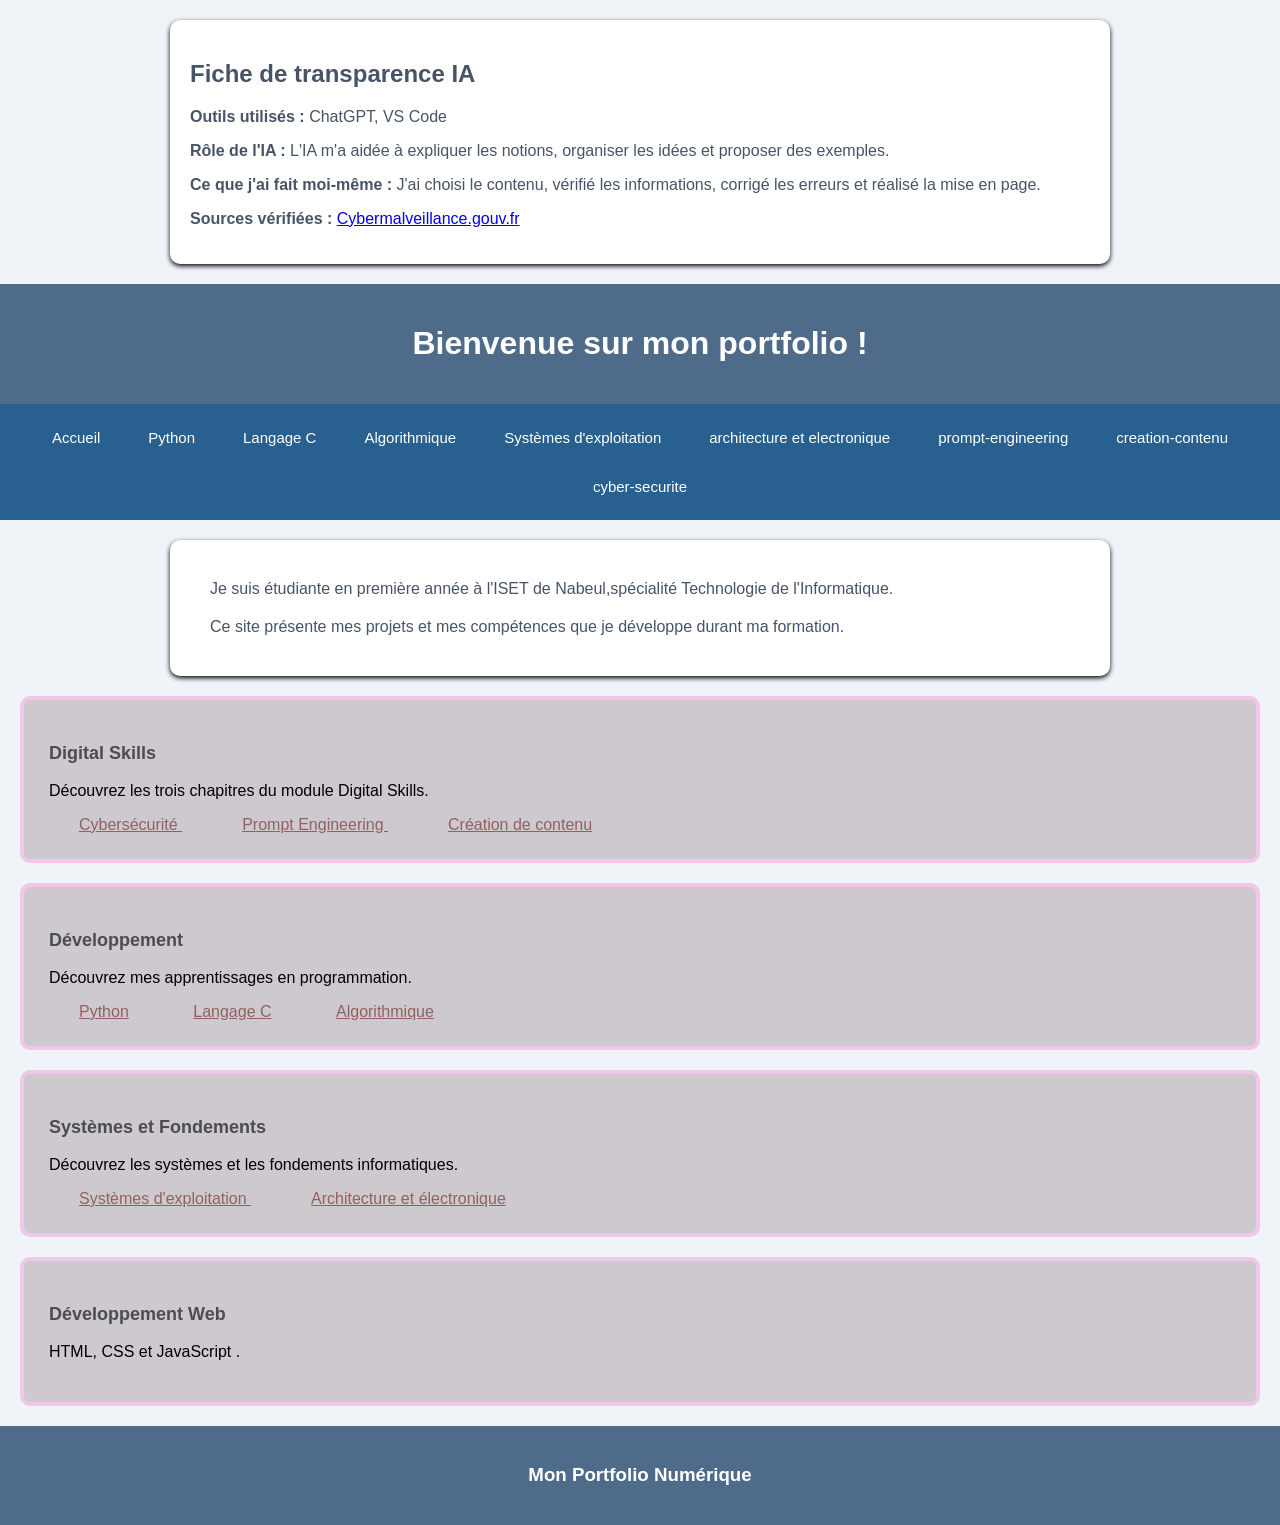
<file: index.html>
<!DOCTYPE html>
<html>
  <head>
    <title>Mon potfolio</title>
    <link rel="stylesheet" href="style.css" />
  </head>
  <section class="transparence-ia">
    <h2>Fiche de transparence IA</h2>
    <p><strong>Outils utilisés :</strong> ChatGPT, VS Code</p>
    <p><strong>Rôle de l'IA :</strong>
    L'IA m'a aidée à expliquer les notions,
    organiser les idées et proposer des exemples.</p>

    <p><strong>Ce que j'ai fait moi-même :</strong>
    J'ai choisi le contenu, vérifié les informations,
    corrigé les erreurs et réalisé la mise en page.</p>
    <p><strong>Sources vérifiées :</strong>
    <a href="https://www.cybermalveillance.gouv.fr/">
    Cybermalveillance.gouv.fr</a></p>
</section>
  <body>
    <header>
      <h1>Bienvenue sur mon portfolio !</h1>
    </header>
    <nav>
      <a href="index.html">Accueil</a>
      <a href="python.html">Python</a>
      <a href="langage-c.html">Langage C</a>
      <a href="algorithmique.html">Algorithmique</a>
      <a href="systemes-exploitation.html">Systèmes d'exploitation</a>
      <a href="architecture-electronique.html">architecture et electronique</a>    
      <a href="prompt-engineering.html">prompt-engineering</a>
      <a href="creation-contenu.html">creation-contenu</a>
      <a href="cybersecurite.html">cyber-securite</a>
    </nav>
    <main>
      <section id="accueil" class="presentation">
        <p>
          Je suis étudiante en première année à l'ISET de Nabeul,spécialité
          Technologie de l'Informatique.
        </p>
        <p>
          Ce site présente mes projets et mes compétences que je développe
          durant ma formation.
        </p>
      </section>
      <div class="carte">
        <h3>Digital Skills</h3>
        <p>Découvrez les trois chapitres du module Digital Skills.</p>
        <a href="cybersecurite.html"> Cybersécurité </a>
        <a href="prompt-engineering.html"> Prompt Engineering </a>
        <a href="creation-contenu.html"> Création de contenu </a>
      </div>
      <div class="carte">
        <h3>Développement</h3>
        <p>Découvrez mes apprentissages en programmation.</p>
        <a href="python.html">Python</a>
        <a href="langage-c.html">Langage C</a>
        <a href="algorithmique.html">Algorithmique</a>
      </div>
      <div class="carte">
        <h3>Systèmes et Fondements</h3>
        <p>Découvrez les systèmes et les fondements informatiques.</p>
        <a href="systemes-exploitation.html"> Systèmes d'exploitation </a>
        <a href="architecture-electronique.html">
          Architecture et électronique
        </a>
      </div>
      <div class="carte">
        <h3>Développement Web</h3>
          <p> HTML, CSS et JavaScript .</p>
      </div>
      </div>
    </main>
    <footer>
      <h3>Mon Portfolio Numérique</h3>
    </footer>
  </body>
</html>
</file>
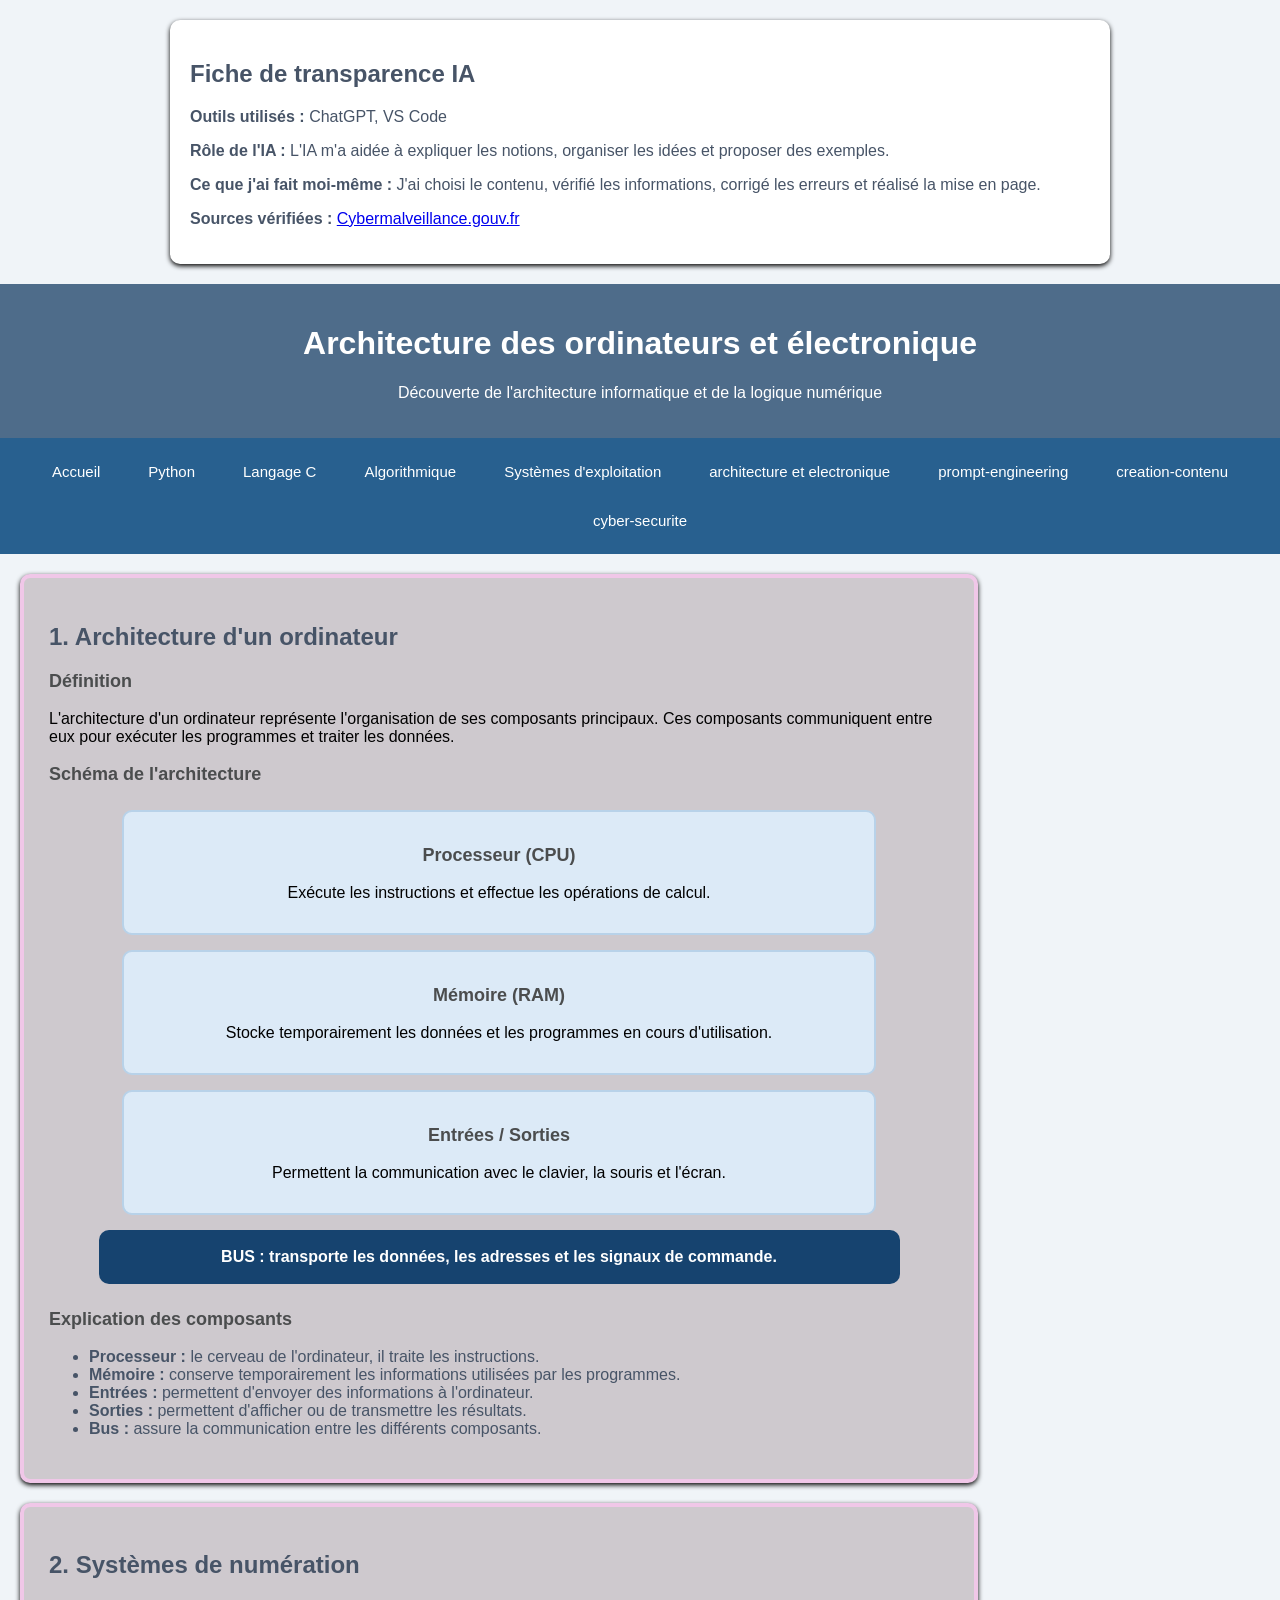
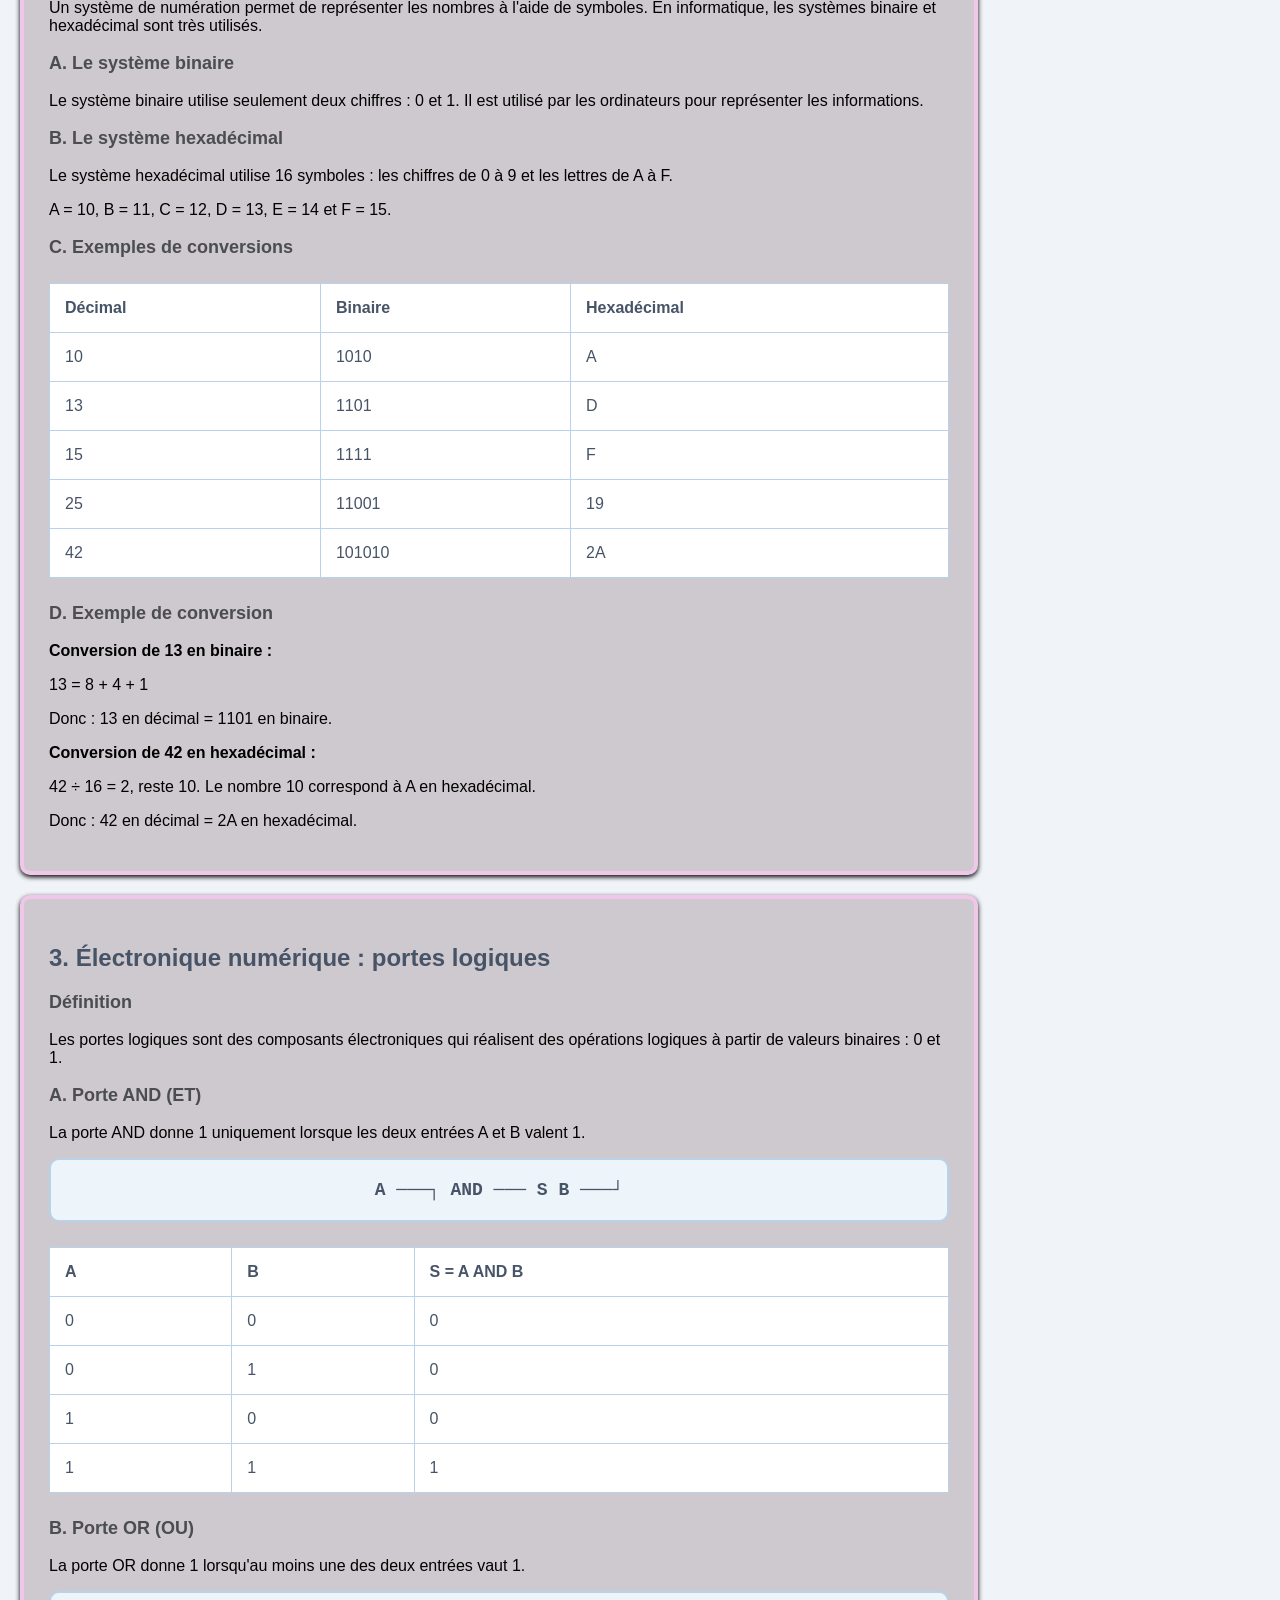
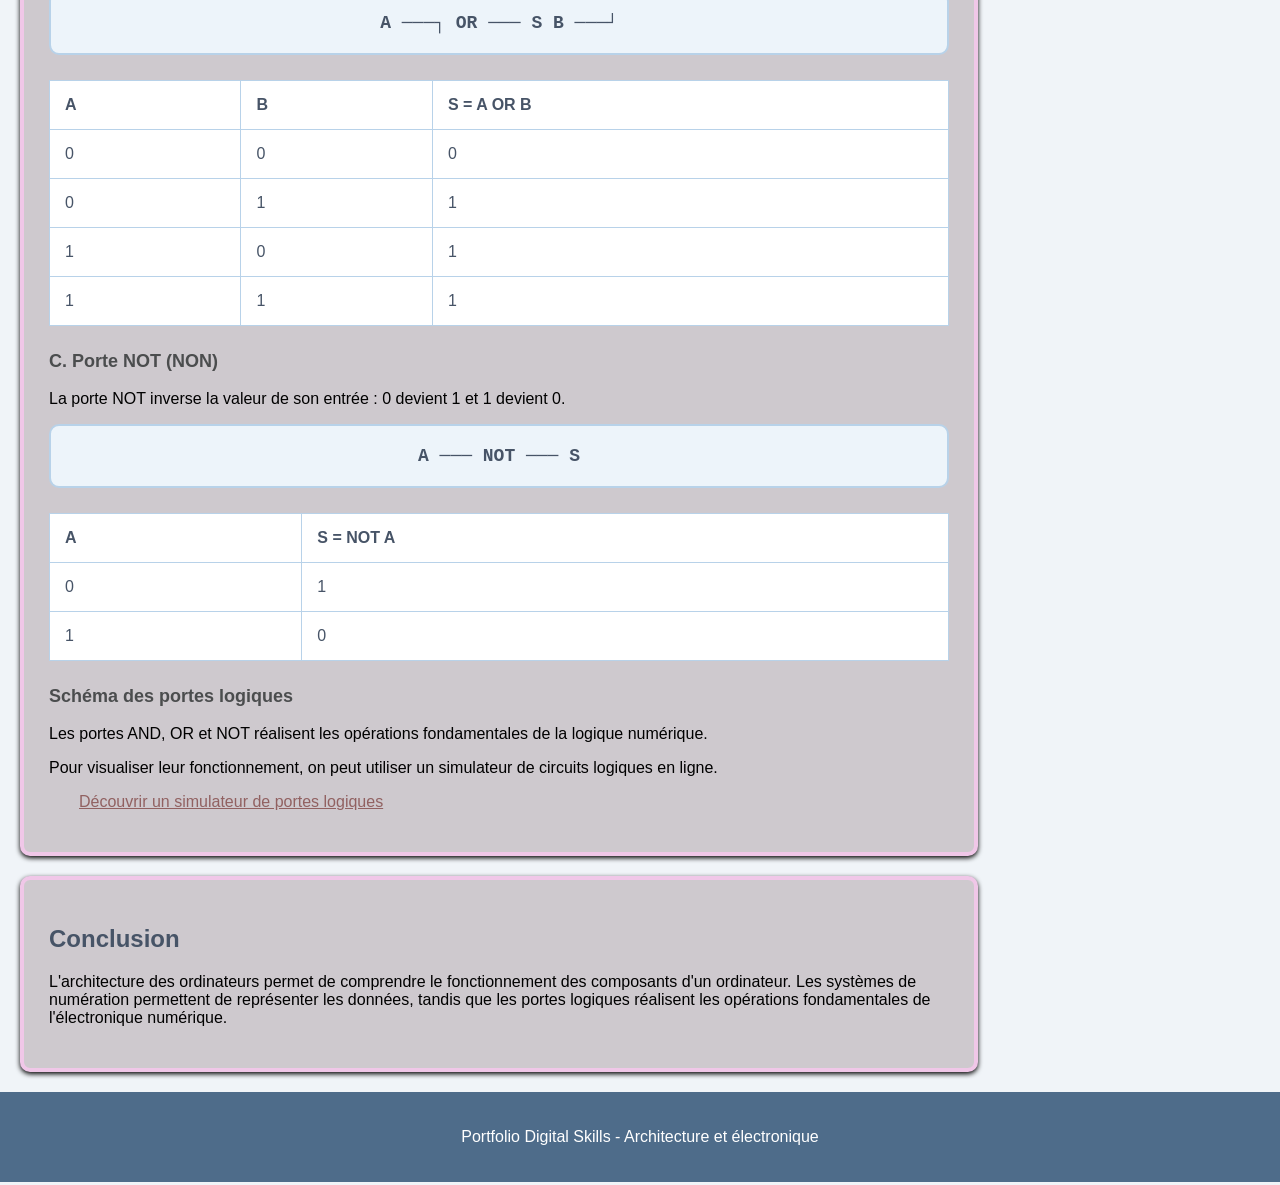
<file: architecture-electronique.html>
<!DOCTYPE html>
<html>
  <head>
    <meta charset="UTF-8" />
    <meta name="viewport" content="width=device-width, initial-scale=1.0" />
    <title>Architecture des ordinateurs et électronique</title>
    <link rel="stylesheet" href="style.css" />
  </head>
  <section class="transparence-ia">
    <h2>Fiche de transparence IA</h2>
    <p><strong>Outils utilisés :</strong> ChatGPT, VS Code</p>
    <p>
      <strong>Rôle de l'IA :</strong> L'IA m'a aidée à expliquer les notions,
      organiser les idées et proposer des exemples.
    </p>
    <p>
      <strong>Ce que j'ai fait moi-même :</strong> J'ai choisi le contenu,
      vérifié les informations, corrigé les erreurs et réalisé la mise en page.
    </p>
    <p>
      <strong>Sources vérifiées :</strong>
      <a href="https://www.cybermalveillance.gouv.fr/">
        Cybermalveillance.gouv.fr</a
      >
    </p>
  </section>
  <body>
    <header>
      <h1>Architecture des ordinateurs et électronique</h1>
      <p>
        Découverte de l'architecture informatique et de la logique numérique
      </p>
    </header>
    <nav>
      <a href="index.html">Accueil</a>
      <a href="python.html">Python</a>
      <a href="langage-c.html">Langage C</a>
      <a href="algorithmique.html">Algorithmique</a>
      <a href="systemes-exploitation.html">Systèmes d'exploitation</a>
      <a href="architecture-electronique.html">architecture et electronique</a>
      <a href="prompt-engineering.html">prompt-engineering</a>
      <a href="creation-contenu.html">creation-contenu</a>
      <a href="cybersecurite.html">cyber-securite</a>
    </nav>
    <main>
      <section class="carte">
        <h2>1. Architecture d'un ordinateur</h2>

        <h3>Définition</h3>
        <p>
          L'architecture d'un ordinateur représente l'organisation de ses
          composants principaux. Ces composants communiquent entre eux pour
          exécuter les programmes et traiter les données.
        </p>

        <h3>Schéma de l'architecture</h3>

        <div class="architecture">
          <div class="composant">
            <h3>Processeur (CPU)</h3>
            <p>
              Exécute les instructions et effectue les opérations de calcul.
            </p>
          </div>

          <div class="composant">
            <h3>Mémoire (RAM)</h3>
            <p>
              Stocke temporairement les données et les programmes en cours
              d'utilisation.
            </p>
          </div>

          <div class="composant">
            <h3>Entrées / Sorties</h3>
            <p>
              Permettent la communication avec le clavier, la souris et l'écran.
            </p>
          </div>

          <div class="bus">
            BUS : transporte les données, les adresses et les signaux de
            commande.
          </div>
        </div>

        <h3>Explication des composants</h3>

        <ul>
          <li>
            <strong>Processeur :</strong> le cerveau de l'ordinateur, il traite
            les instructions.
          </li>
          <li>
            <strong>Mémoire :</strong> conserve temporairement les informations
            utilisées par les programmes.
          </li>
          <li>
            <strong>Entrées :</strong> permettent d'envoyer des informations à
            l'ordinateur.
          </li>
          <li>
            <strong>Sorties :</strong> permettent d'afficher ou de transmettre
            les résultats.
          </li>
          <li>
            <strong>Bus :</strong> assure la communication entre les différents
            composants.
          </li>
        </ul>
      </section>
      <section class="carte">
        <h2>2. Systèmes de numération</h2>

        <p>
          Un système de numération permet de représenter les nombres à l'aide de
          symboles. En informatique, les systèmes binaire et hexadécimal sont
          très utilisés.
        </p>

        <h3>A. Le système binaire</h3>

        <p>
          Le système binaire utilise seulement deux chiffres : 0 et 1. Il est
          utilisé par les ordinateurs pour représenter les informations.
        </p>

        <h3>B. Le système hexadécimal</h3>

        <p>
          Le système hexadécimal utilise 16 symboles : les chiffres de 0 à 9 et
          les lettres de A à F.
        </p>

        <p>A = 10, B = 11, C = 12, D = 13, E = 14 et F = 15.</p>

        <h3>C. Exemples de conversions</h3>

        <table>
          <thead>
            <tr>
              <th>Décimal</th>
              <th>Binaire</th>
              <th>Hexadécimal</th>
            </tr>
          </thead>

          <tbody>
            <tr>
              <td>10</td>
              <td>1010</td>
              <td>A</td>
            </tr>

            <tr>
              <td>13</td>
              <td>1101</td>
              <td>D</td>
            </tr>

            <tr>
              <td>15</td>
              <td>1111</td>
              <td>F</td>
            </tr>

            <tr>
              <td>25</td>
              <td>11001</td>
              <td>19</td>
            </tr>

            <tr>
              <td>42</td>
              <td>101010</td>
              <td>2A</td>
            </tr>
          </tbody>
        </table>

        <h3>D. Exemple de conversion</h3>

        <p><strong>Conversion de 13 en binaire :</strong></p>

        <p>13 = 8 + 4 + 1</p>

        <p>Donc : 13 en décimal = 1101 en binaire.</p>

        <p><strong>Conversion de 42 en hexadécimal :</strong></p>

        <p>
          42 ÷ 16 = 2, reste 10. Le nombre 10 correspond à A en hexadécimal.
        </p>

        <p>Donc : 42 en décimal = 2A en hexadécimal.</p>
      </section>

      <section class="carte">
        <h2>3. Électronique numérique : portes logiques</h2>

        <h3>Définition</h3>

        <p>
          Les portes logiques sont des composants électroniques qui réalisent
          des opérations logiques à partir de valeurs binaires : 0 et 1.
        </p>

        <h3>A. Porte AND (ET)</h3>

        <p>
          La porte AND donne 1 uniquement lorsque les deux entrées A et B valent
          1.
        </p>

        <div class="porte">A ───┐ AND ─── S B ───┘</div>

        <table>
          <tr>
            <th>A</th>
            <th>B</th>
            <th>S = A AND B</th>
          </tr>
          <tr>
            <td>0</td>
            <td>0</td>
            <td>0</td>
          </tr>
          <tr>
            <td>0</td>
            <td>1</td>
            <td>0</td>
          </tr>
          <tr>
            <td>1</td>
            <td>0</td>
            <td>0</td>
          </tr>
          <tr>
            <td>1</td>
            <td>1</td>
            <td>1</td>
          </tr>
        </table>

        <h3>B. Porte OR (OU)</h3>

        <p>La porte OR donne 1 lorsqu'au moins une des deux entrées vaut 1.</p>

        <div class="porte">A ───┐ OR ─── S B ───┘</div>

        <table>
          <tr>
            <th>A</th>
            <th>B</th>
            <th>S = A OR B</th>
          </tr>
          <tr>
            <td>0</td>
            <td>0</td>
            <td>0</td>
          </tr>
          <tr>
            <td>0</td>
            <td>1</td>
            <td>1</td>
          </tr>
          <tr>
            <td>1</td>
            <td>0</td>
            <td>1</td>
          </tr>
          <tr>
            <td>1</td>
            <td>1</td>
            <td>1</td>
          </tr>
        </table>

        <h3>C. Porte NOT (NON)</h3>

        <p>
          La porte NOT inverse la valeur de son entrée : 0 devient 1 et 1
          devient 0.
        </p>

        <div class="porte">A ─── NOT ─── S</div>

        <table>
          <tr>
            <th>A</th>
            <th>S = NOT A</th>
          </tr>
          <tr>
            <td>0</td>
            <td>1</td>
          </tr>
          <tr>
            <td>1</td>
            <td>0</td>
          </tr>
        </table>

        <h3>Schéma des portes logiques</h3>

        <p>
          Les portes AND, OR et NOT réalisent les opérations fondamentales de la
          logique numérique.
        </p>

        <p>
          Pour visualiser leur fonctionnement, on peut utiliser un simulateur de
          circuits logiques en ligne.
        </p>

        <p>
          <a href="https://logic.ly/demo/" target="_blank">
            Découvrir un simulateur de portes logiques
          </a>
        </p>
      </section>
      <section class="carte">
        <h2>Conclusion</h2>
        <p>
          L'architecture des ordinateurs permet de comprendre le fonctionnement
          des composants d'un ordinateur. Les systèmes de numération permettent
          de représenter les données, tandis que les portes logiques réalisent
          les opérations fondamentales de l'électronique numérique.
        </p>
      </section>
    </main>
    <footer>
      <p>Portfolio Digital Skills - Architecture et électronique</p>
    </footer>
  </body>
</html>
</file>
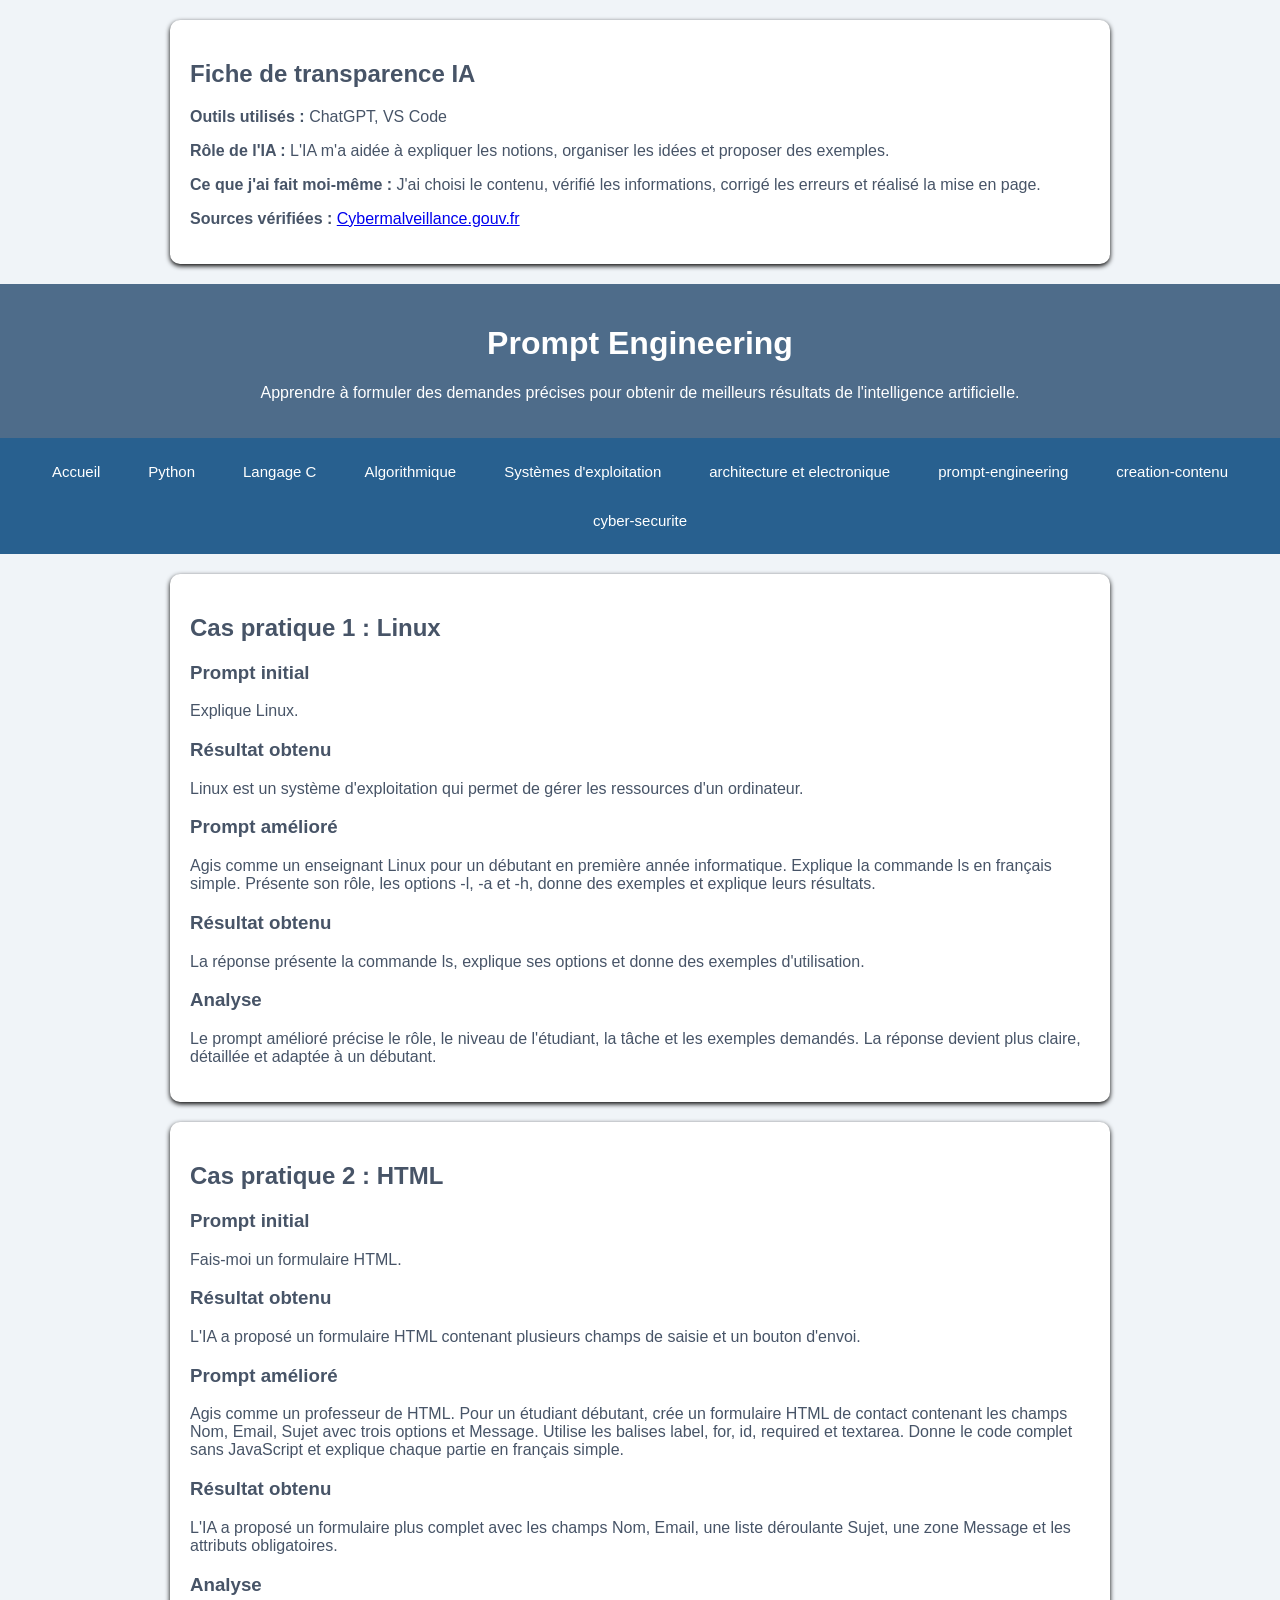
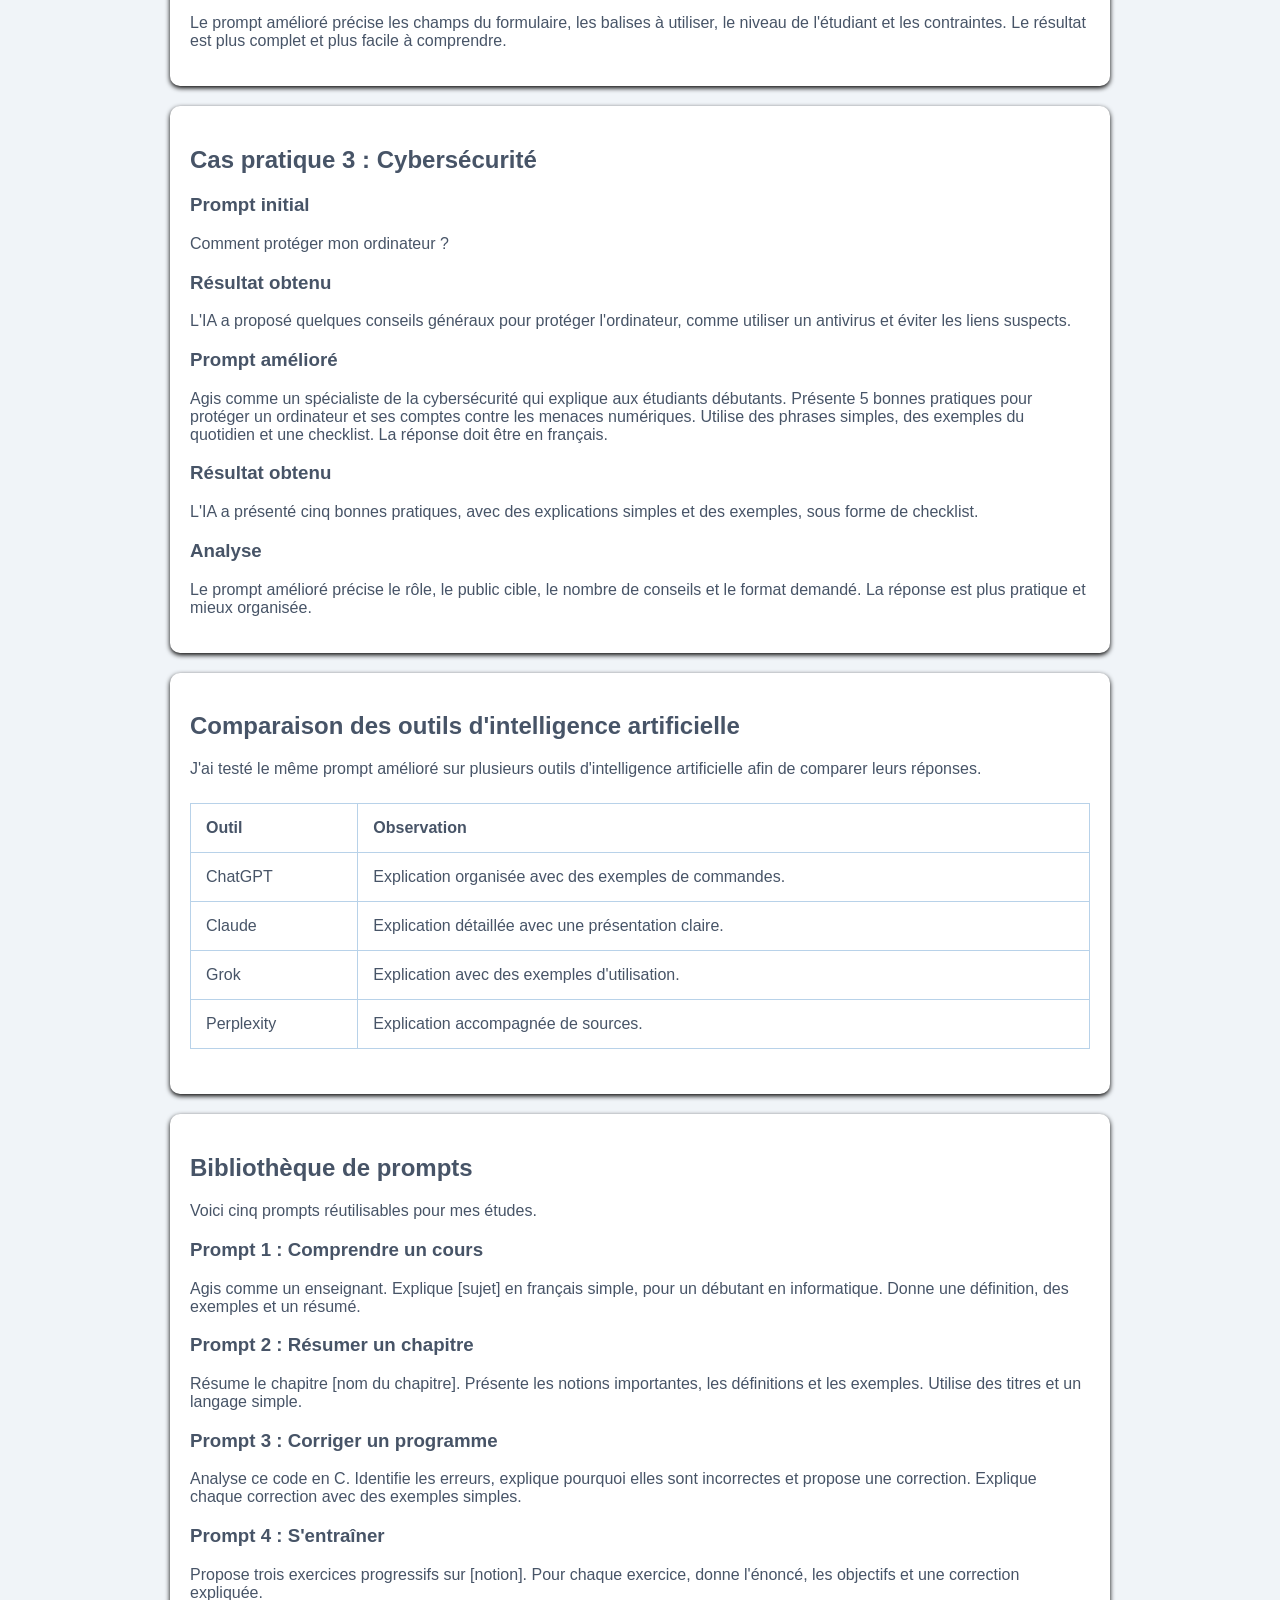
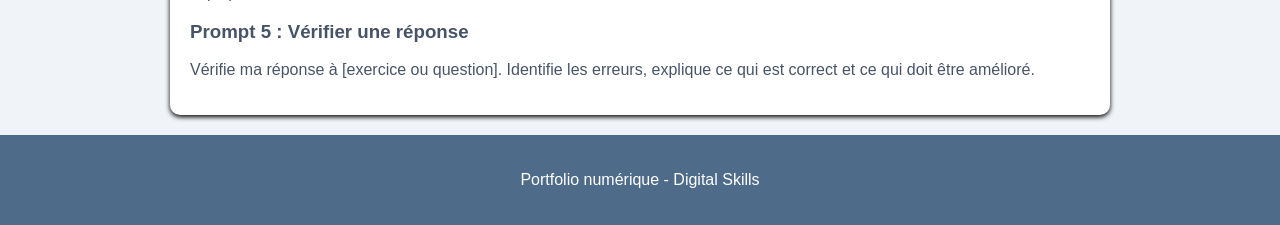
<file: prompt-engineering.html>
<!DOCTYPE html>
<html>
    <head>
        <title>Prompt Engineering</title>
        <link rel="stylesheet" href="style.css">
    </head>
    <section class="transparence-ia">
    <h2>Fiche de transparence IA</h2>
    <p><strong>Outils utilisés :</strong> ChatGPT, VS Code</p>
    <p><strong>Rôle de l'IA :</strong>
    L'IA m'a aidée à expliquer les notions,
    organiser les idées et proposer des exemples.</p>

    <p><strong>Ce que j'ai fait moi-même :</strong>
    J'ai choisi le contenu, vérifié les informations,
    corrigé les erreurs et réalisé la mise en page.</p>
    <p><strong>Sources vérifiées :</strong>
    <a href="https://www.cybermalveillance.gouv.fr/">
    Cybermalveillance.gouv.fr</a></p>
</section>
    <body>
        <header>
            <h1>Prompt Engineering</h1>
            <p>Apprendre à formuler des demandes précises pour obtenir de meilleurs résultats de l'intelligence artificielle.</p>
        </header>
        <nav>
           <a href="index.html">Accueil</a>
           <a href="python.html">Python</a>
           <a href="langage-c.html">Langage C</a>
           <a href="algorithmique.html">Algorithmique</a>
           <a href="systemes-exploitation.html">Systèmes d'exploitation</a> 
           <a href="architecture-electronique.html">architecture et electronique</a>
           <a href="prompt-engineering.html">prompt-engineering</a>
           <a href="creation-contenu.html">creation-contenu</a>
            <a href="cybersecurite.html">cyber-securite</a>
        </nav>
        <main>
            <section>
                <h2>Cas pratique 1 : Linux</h2>
                <h3>Prompt initial</h3>
                <p>Explique Linux.</p>
                <h3>Résultat obtenu</h3>
                <p>Linux est un système d'exploitation qui permet de gérer les ressources d'un ordinateur.</p>
                <h3>Prompt amélioré</h3>
                <p>Agis comme un enseignant Linux pour un débutant en première année informatique.
                Explique la commande ls en français simple. Présente son rôle,
                les options -l, -a et -h, donne des exemples et explique leurs résultats.</p>
                <h3>Résultat obtenu</h3>
                <p>La réponse présente la commande ls, explique ses options et donne des exemples d'utilisation.</p>
                <h3>Analyse</h3>
                <p>Le prompt amélioré précise le rôle, le niveau de l'étudiant,
                la tâche et les exemples demandés. La réponse devient plus claire,
                détaillée et adaptée à un débutant.</p>
            </section>
            <section>
                <h2>Cas pratique 2 : HTML</h2>
                <h3>Prompt initial</h3>
                <p>Fais-moi un formulaire HTML.</p>
                <h3>Résultat obtenu</h3>
                <p>L'IA a proposé un formulaire HTML contenant plusieurs champs
                 de saisie et un bouton d'envoi.</p>
                <h3>Prompt amélioré</h3>
                <p>
                   Agis comme un professeur de HTML. Pour un étudiant débutant,
                   crée un formulaire HTML de contact contenant les champs Nom,
                   Email, Sujet avec trois options et Message. Utilise les balises
                   label, for, id, required et textarea. Donne le code complet
                   sans JavaScript et explique chaque partie en français simple.
                </p>
                <h3>Résultat obtenu</h3>
                <p>
                L'IA a proposé un formulaire plus complet avec les champs Nom,
                Email, une liste déroulante Sujet, une zone Message et les
                attributs obligatoires.
                </p>
                <h3>Analyse</h3>
                <p>
                Le prompt amélioré précise les champs du formulaire, les balises
                à utiliser, le niveau de l'étudiant et les contraintes.
                Le résultat est plus complet et plus facile à comprendre.
                </p>
            </section>
            <section>
                <h2>Cas pratique 3 : Cybersécurité</h2>           
                <h3>Prompt initial</h3>
                <p>Comment protéger mon ordinateur ?</p>       
                <h3>Résultat obtenu</h3>
                <p>
                    L'IA a proposé quelques conseils généraux pour protéger
                    l'ordinateur, comme utiliser un antivirus et éviter les liens suspects.
                </p>           
                <h3>Prompt amélioré</h3>
                <p>
                    Agis comme un spécialiste de la cybersécurité qui explique
                    aux étudiants débutants. Présente 5 bonnes pratiques pour
                    protéger un ordinateur et ses comptes contre les menaces numériques.
                    Utilise des phrases simples, des exemples du quotidien et une checklist.
                    La réponse doit être en français.
                </p>       
                <h3>Résultat obtenu</h3>
                <p>
                    L'IA a présenté cinq bonnes pratiques, avec des explications
                    simples et des exemples, sous forme de checklist.
                </p>
                <h3>Analyse</h3>
                <p>
                    Le prompt amélioré précise le rôle, le public cible, le nombre
                    de conseils et le format demandé. La réponse est plus pratique
                    et mieux organisée.
                </p>
            </section>
            <section>
                <h2>Comparaison des outils d'intelligence artificielle</h2>           
                <p>
                    J'ai testé le même prompt amélioré sur plusieurs outils
                    d'intelligence artificielle afin de comparer leurs réponses.
                </p>           
                <table>
                    <thead>
                        <tr>
                            <th>Outil</th>
                            <th>Observation</th>
                        </tr>
                    </thead>            
                    <tbody>
                        <tr>
                            <td>ChatGPT</td>
                            <td>Explication organisée avec des exemples de commandes.</td>
                        </tr>           
                        <tr>
                            <td>Claude</td>
                            <td>Explication détaillée avec une présentation claire.</td>
                        </tr>      
                        <tr>
                            <td>Grok</td>
                            <td>Explication avec des exemples d'utilisation.</td>
                        </tr>
                        <tr>
                            <td>Perplexity</td>
                            <td>Explication accompagnée de sources.</td>
                        </tr>
                    </tbody>
                </table>
            </section>
            <section>
                <h2>Bibliothèque de prompts</h2>           
                <p>Voici cinq prompts réutilisables pour mes études.</p>           
                <article>
                    <h3>Prompt 1 : Comprendre un cours</h3>
                    <p>
                        Agis comme un enseignant. Explique [sujet] en français simple,
                        pour un débutant en informatique. Donne une définition,
                        des exemples et un résumé.
                    </p>
                </article>           
                <article>
                    <h3>Prompt 2 : Résumer un chapitre</h3>
                    <p>
                        Résume le chapitre [nom du chapitre]. Présente les notions
                        importantes, les définitions et les exemples.
                        Utilise des titres et un langage simple.
                    </p>
                </article>            
                <article>
                    <h3>Prompt 3 : Corriger un programme</h3>
                    <p>
                        Analyse ce code en C. Identifie les erreurs, explique
                        pourquoi elles sont incorrectes et propose une correction.
                        Explique chaque correction avec des exemples simples.
                    </p>
                </article>           
                <article>
                    <h3>Prompt 4 : S'entraîner</h3>
                    <p>
                        Propose trois exercices progressifs sur [notion].
                        Pour chaque exercice, donne l'énoncé, les objectifs
                        et une correction expliquée.
                    </p>
                </article>
                <article>
                    <h3>Prompt 5 : Vérifier une réponse</h3>
                    <p>
                        Vérifie ma réponse à [exercice ou question].
                        Identifie les erreurs, explique ce qui est correct
                        et ce qui doit être amélioré.
                    </p>
                </article>
            </section>
        </main>
        <footer>
            <p>Portfolio numérique - Digital Skills</p>
        </footer>
    </body>
    </html>
</html>
</file>
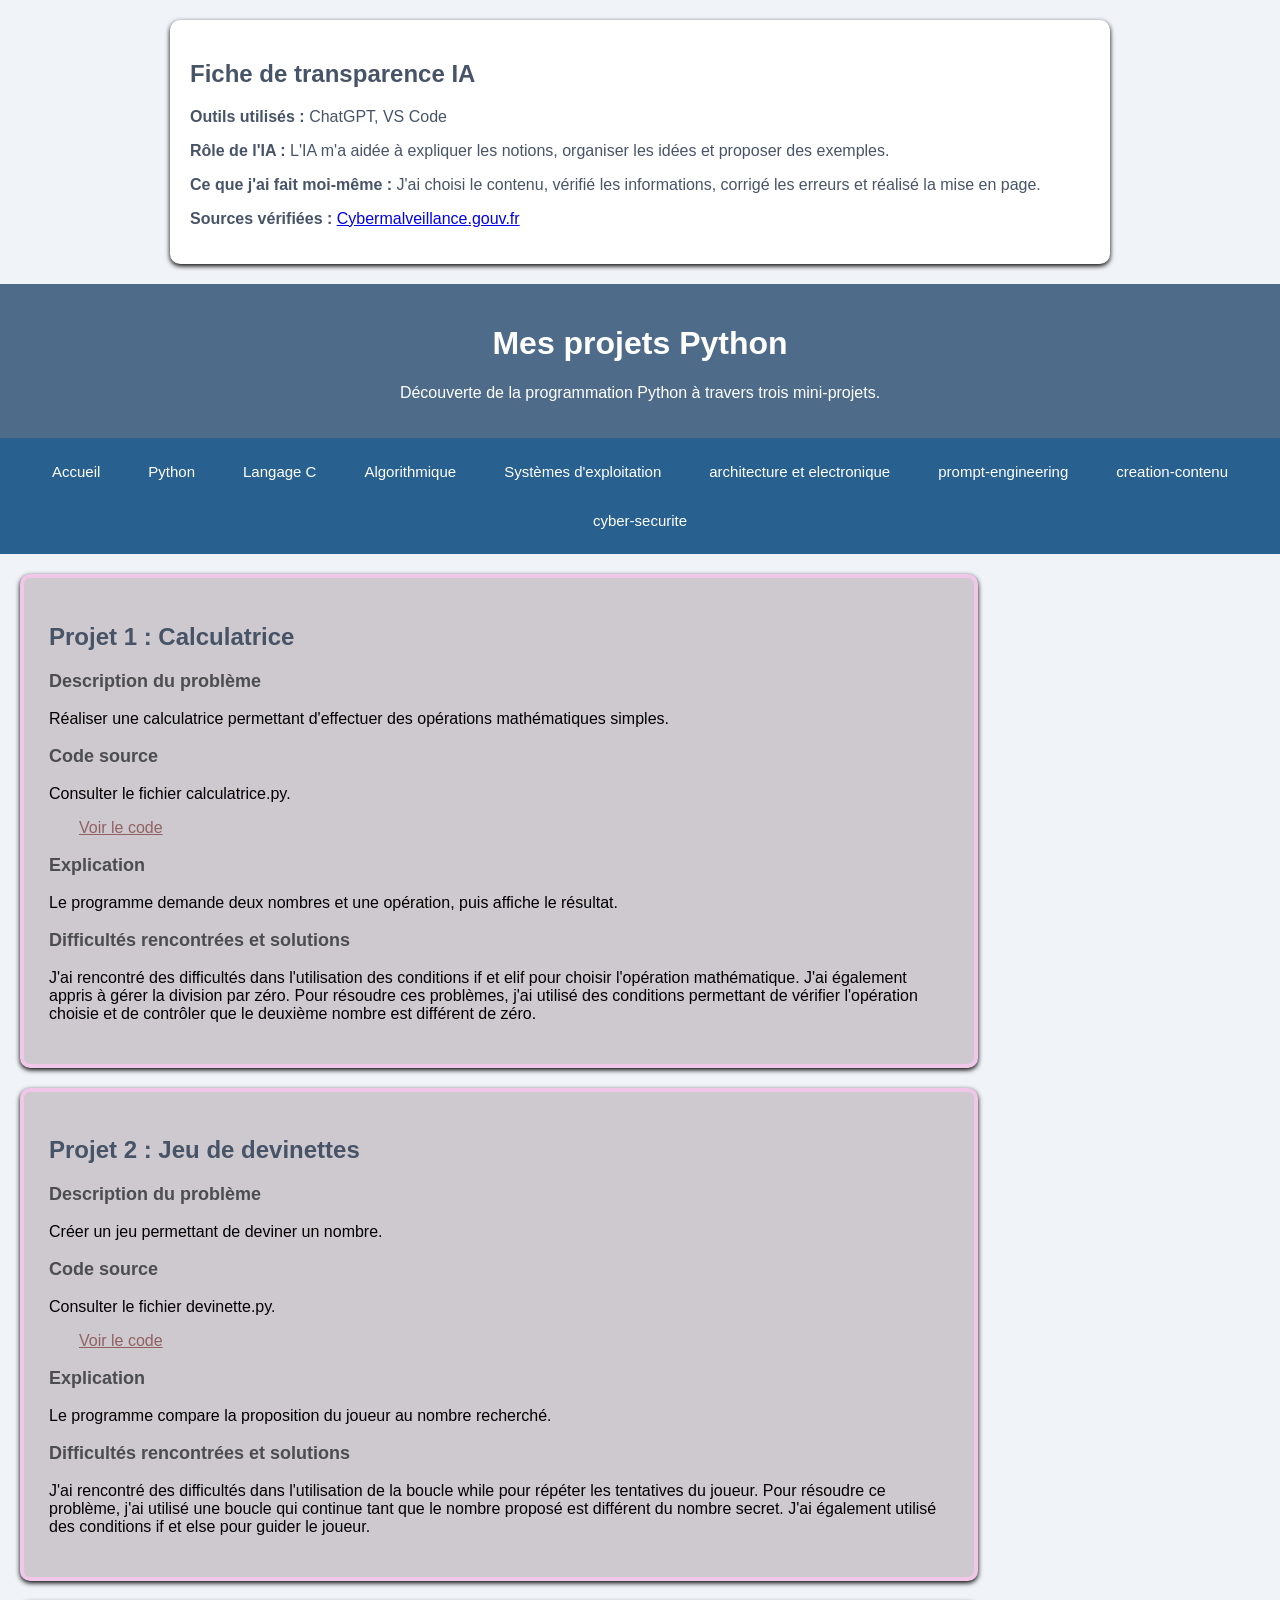
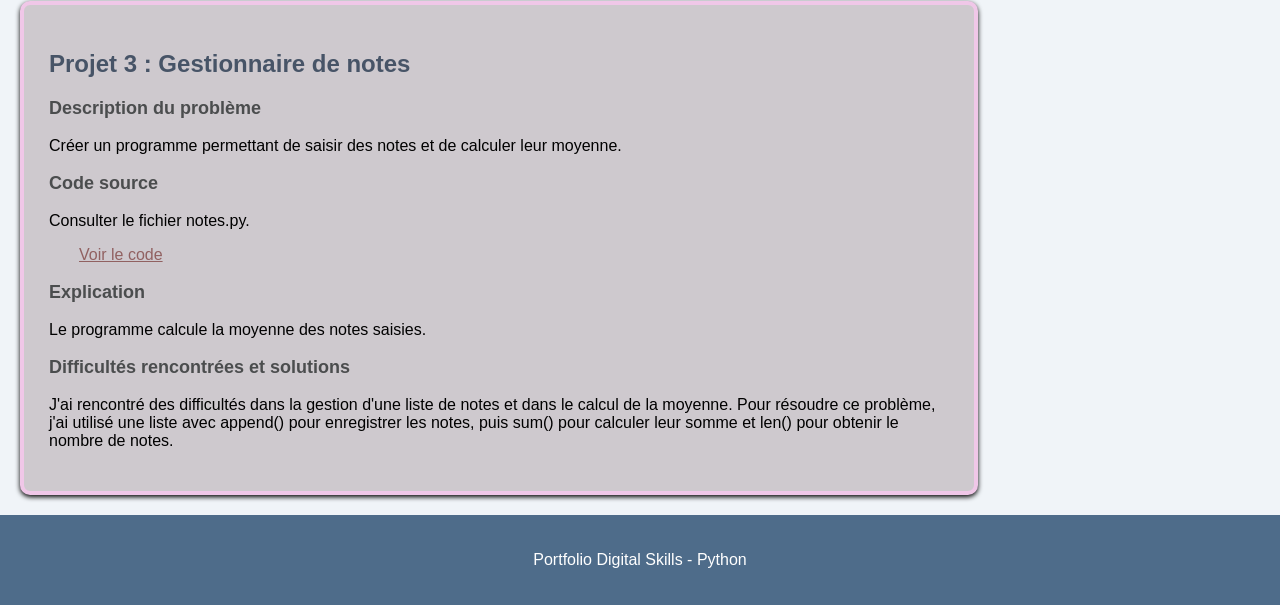
<file: python.html>
<!DOCTYPE html>
<html>
  <head>
    <meta charset="UTF-8" />
    <meta name="viewport" content="width=device-width, initial-scale=1.0" />
    <title>Mes projets Python</title>
    <link rel="stylesheet" href="style.css" />
  </head>
  <section class="transparence-ia">
    <h2>Fiche de transparence IA</h2>
    <p><strong>Outils utilisés :</strong> ChatGPT, VS Code</p>
    <p><strong>Rôle de l'IA :</strong>
    L'IA m'a aidée à expliquer les notions,
    organiser les idées et proposer des exemples.</p>

    <p><strong>Ce que j'ai fait moi-même :</strong>
    J'ai choisi le contenu, vérifié les informations,
    corrigé les erreurs et réalisé la mise en page.</p>
    <p><strong>Sources vérifiées :</strong>
    <a href="https://www.cybermalveillance.gouv.fr/">
    Cybermalveillance.gouv.fr</a></p>
</section>
  <body>
    <header>
      <h1>Mes projets Python</h1>
      <p>Découverte de la programmation Python à travers trois mini-projets.</p>
    </header>
    <nav>
      <a href="index.html">Accueil</a>
      <a href="python.html">Python</a>
      <a href="langage-c.html">Langage C</a>
      <a href="algorithmique.html">Algorithmique</a>
      <a href="systemes-exploitation.html">Systèmes d'exploitation</a>
      <a href="architecture-electronique.html">architecture et electronique</a>
      <a href="prompt-engineering.html">prompt-engineering</a>
      <a href="creation-contenu.html">creation-contenu</a>
      <a href="cybersecurite.html">cyber-securite</a>
    </nav>
    <main>
      <section class="carte">
        <h2>Projet 1 : Calculatrice</h2>
        <h3>Description du problème</h3>
        <p>
          Réaliser une calculatrice permettant d'effectuer des opérations
          mathématiques simples.
        </p>
        <h3>Code source</h3>
        <p>Consulter le fichier calculatrice.py.</p>
        <a href="calculatrice.py" target="_blank">Voir le code</a>
        <h3>Explication</h3>
        <p>
          Le programme demande deux nombres et une opération, puis affiche le
          résultat.
        </p>
        <h3>Difficultés rencontrées et solutions</h3>
        <p>
          J'ai rencontré des difficultés dans l'utilisation des conditions if et
          elif pour choisir l'opération mathématique. J'ai également appris à
          gérer la division par zéro. Pour résoudre ces problèmes, j'ai utilisé
          des conditions permettant de vérifier l'opération choisie et de
          contrôler que le deuxième nombre est différent de zéro.
        </p>
      </section>
      <section class="carte">
        <h2>Projet 2 : Jeu de devinettes</h2>
        <h3>Description du problème</h3>
        <p>Créer un jeu permettant de deviner un nombre.</p>
        <h3>Code source</h3>
        <p>Consulter le fichier devinette.py.</p>
        <a href="devinette.py" target="_blank">Voir le code</a>
        <h3>Explication</h3>
        <p>
          Le programme compare la proposition du joueur au nombre recherché.
        </p>
        <h3>Difficultés rencontrées et solutions</h3>
        <p>
          J'ai rencontré des difficultés dans l'utilisation de la boucle while
          pour répéter les tentatives du joueur. Pour résoudre ce problème, j'ai
          utilisé une boucle qui continue tant que le nombre proposé est
          différent du nombre secret. J'ai également utilisé des conditions if
          et else pour guider le joueur.
        </p>
      </section>
      <section class="carte">
        <h2>Projet 3 : Gestionnaire de notes</h2>
        <h3>Description du problème</h3>
        <p>
          Créer un programme permettant de saisir des notes et de calculer leur
          moyenne.
        </p>
        <h3>Code source</h3>
        <p>Consulter le fichier notes.py.</p>
        <a href="notes.py" target="_blank">Voir le code</a>
        <h3>Explication</h3>
        <p>Le programme calcule la moyenne des notes saisies.</p>
        <h3>Difficultés rencontrées et solutions</h3>
        <p>
          J'ai rencontré des difficultés dans la gestion d'une liste de notes et
          dans le calcul de la moyenne. Pour résoudre ce problème, j'ai utilisé
          une liste avec append() pour enregistrer les notes, puis sum() pour
          calculer leur somme et len() pour obtenir le nombre de notes.
        </p>
      </section>
    </main>
    <footer>
      <p>Portfolio Digital Skills - Python</p>
    </footer>
  </body>
</html>
</file>
<file: style.css>
body {
  margin: 0;
  font-family: Arial, sans-serif;
  background-color: #f0f4f8;
  color: #475467;
}
header {
  background-color: #4e6c8a;
  color: white;
  text-align: center;
  padding: 20px;
}
nav {
  background-color: #28608f;
  display: flex;
  justify-content: center;
  flex-wrap: wrap;
  gap: 12px;
  padding: 15px;
}
nav a:hover {
  background-color: #16436f;
}
nav a {
  color: white;
  text-decoration: none;
  padding: 10px 18px;
  border-radius: 8px;
  font-size: 15px;
}
.presentation p {
  margin: 20px;
}
.carte {
  background-color: rgb(206, 201, 206);
  border-radius: 10px;
  padding: 25px;
  margin: 20px;
  flex: 1 1 250px;
  border: 4px solid #f0c7e8;
}
.carte h3 {
  color: #4b4d4e;
  font-size: large;
}
.carte p {
  color: black;
}
.carte a {
  color: rgb(145, 97, 97);
  padding: 30px;
}
.carte a:hover {
  color: #475467;
}
footer {
  background-color: #4e6c8a;
  color: white;
  text-align: center;
  padding: 20px;
}
img {
  display: block;
  max-width: 100%;
  height: auto;
  margin: 20px auto;
  border-radius: 10px;
}
section {
  background-color: white;
  padding: 20px;
  margin: 20px auto;
  max-width: 900px;
  border-radius: 10px;
  box-shadow: 0 2px 5px rgba(0, 0, 0, 1);
}
table {
  width: 100%;
  border-collapse: collapse;
  margin: 25px 0;
  background-color: white;
}
th,
td {
  border: 1px solid #b8d2e9;
  padding: 15px;
  text-align: left;
}
audio {
  width: 100%;
  margin-top: 15px;
}
.architecture {
  display: flex;
  flex-direction: column;
  align-items: center;
  gap: 15px;
  margin: 25px 0;
}

.composant {
  background: #dceaf7;
  border: 2px solid #b8d2e9;
  border-radius: 10px;
  padding: 15px;
  width: 80%;
  text-align: center;
}

.bus {
  background: #16436f;
  color: white;
  padding: 18px;
  border-radius: 10px;
  width: 85%;
  text-align: center;
  font-weight: bold;
}

.porte {
  background: #edf4fa;
  border: 2px solid #b8d2e9;
  border-radius: 10px;
  padding: 20px;
  margin: 15px 0;
  text-align: center;
  font-family: monospace;
  font-size: 18px;
  font-weight: bold;
  white-space: pre;
}

pre {
  background: #edf4fa;
  padding: 15px;
  border-radius: 8px;
  overflow-x: auto;
}

@media (max-width: 600px) {
  .composant,
  .bus {
    width: 100%;
    box-sizing: border-box;
  }
}
</file>
